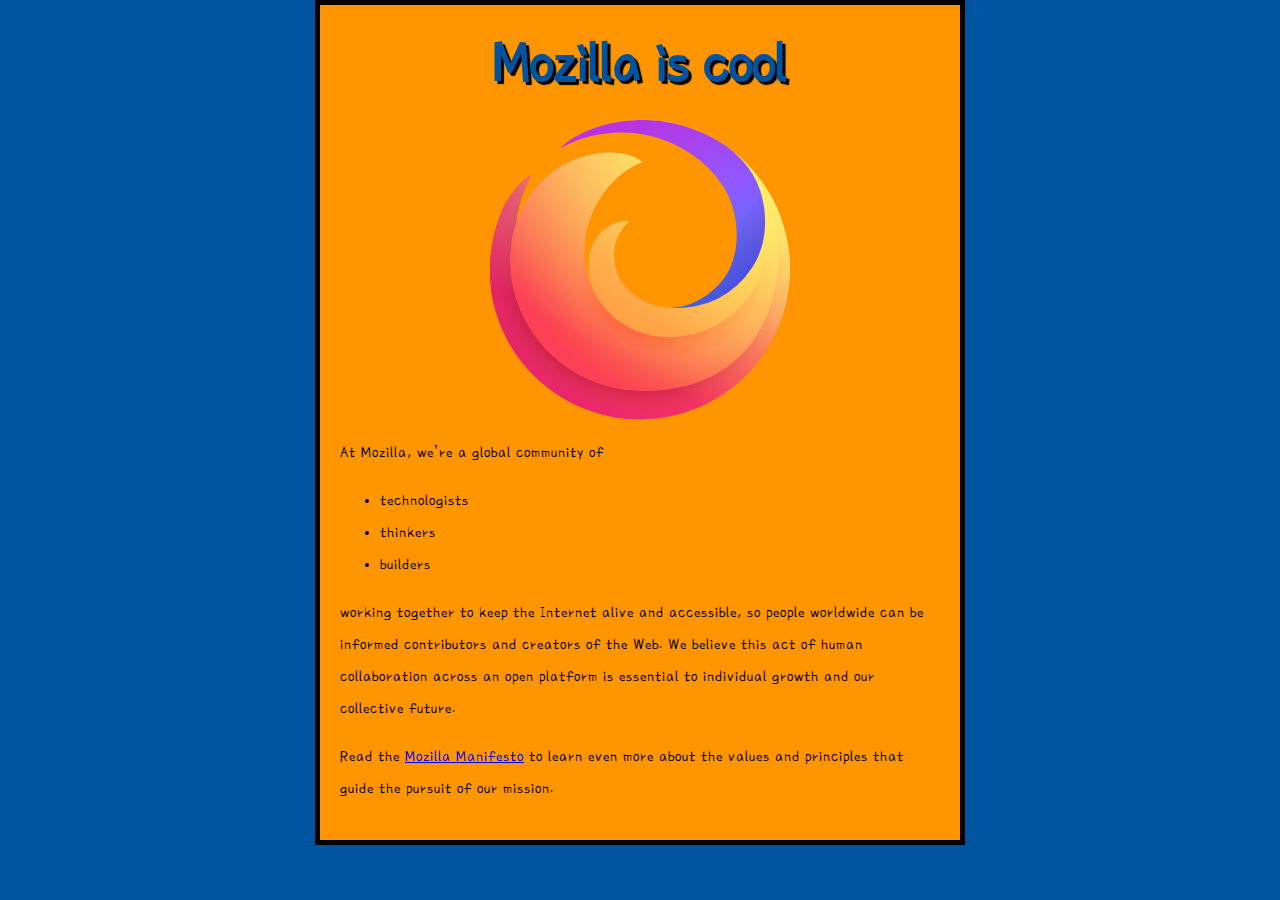
<file: index.html>
<!DOCTYPE html>
<html>
  <head>
    <meta charset="utf-8" />
    <link
      href="https://fonts.googleapis.com/css2?family=Poor+Story&display=swap"
      rel="stylesheet"
    />
    <link href="styles/style.css" rel="stylesheet" />
    <title>My test page</title>
  </head>
  <body>
    <h1>Mozilla is cool</h1>
    <img src="images/firefox-icon.svg" alt="My test image" />
    <p>At Mozilla, we’re a global community of</p>

    <ul>
      <li>technologists</li>
      <li>thinkers</li>
      <li>builders</li>
    </ul>

    <p>
      working together to keep the Internet alive and accessible, so people
      worldwide can be informed contributors and creators of the Web. We believe
      this act of human collaboration across an open platform is essential to
      individual growth and our collective future.
    </p>
    <p>
      Read the
      <a href="https://www.mozilla.org/en-US/about/manifesto/"
        >Mozilla Manifesto</a
      >
      to learn even more about the values and principles that guide the pursuit
      of our mission.
    </p>
  </body>
</html>
</file>
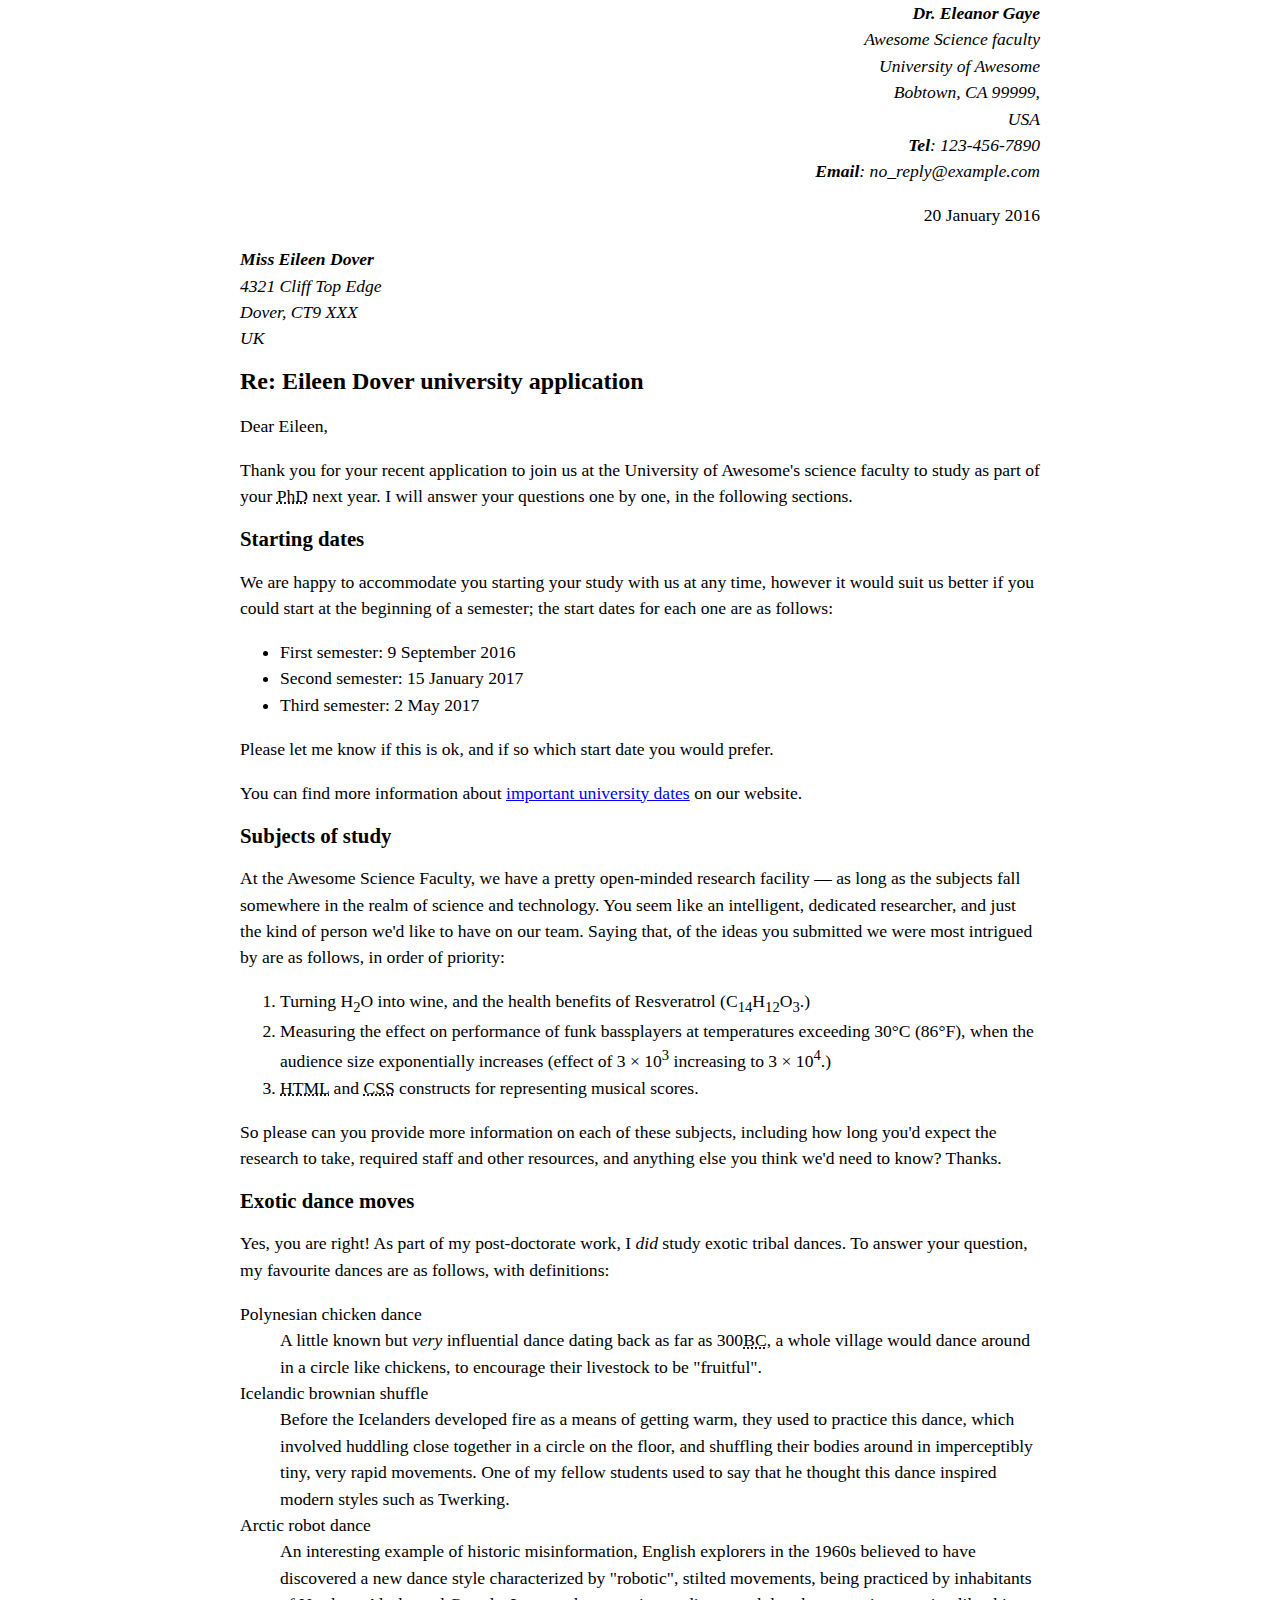
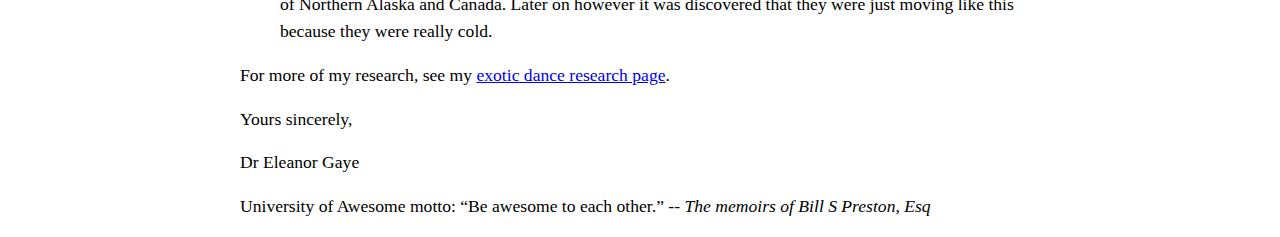
<file: marking-up-a-letter/index.html>
<!DOCTYPE html>
<html lang="en">
<head>
  <meta charset="UTF-8">
  <meta name="viewport" content="width=device-width, initial-scale=1.0">
  <meta name="author" content="Dr. Eleanor Gaye">
  <link href="style.css" rel="stylesheet">
  <title>Document</title>
</head>
<body>
  <header>
    <address class="sender-column">
      <strong>Dr. Eleanor Gaye</strong><br>
      
      Awesome Science faculty<br>
      University of Awesome<br>
      Bobtown, CA 99999,<br>
      USA<br>
      
      <strong>Tel</strong>: 123-456-7890<br>
      <strong>Email</strong>: no_reply@example.com<br>
    </address>
    <p class="sender-column"><time  datetime="2016-01-20">20 January 2016</time></p>
    <address>
      <strong>Miss Eileen Dover</strong><br>

      4321 Cliff Top Edge<br>
      Dover, CT9 XXX<br>
      UK<br>

    </address>
  </header>
  <main>
    <h1>Re: Eileen Dover university application</h1>
    <p>Dear Eileen,</p>

    <p>Thank you for your recent application to join us at the University of Awesome's science faculty to study as part of your <abbr title="Doctor of Philosophy">PhD</abbr> next year. I will answer your questions one by one, in the following sections.</p>

    <h2>Starting dates</h2>

    <p>We are happy to accommodate you starting your study with us at any time, however it would suit us better if you could start at the beginning of a semester; the start dates for each one are as follows:</p>
    <ul>
      <li>First semester: <time datetime="2016-09-09">9 September 2016</time></li>
      <li>Second semester: <time datetime="2017-01-15">15 January 2017</time></li>
      <li>Third semester: <time datetime="2017-05-02">2 May 2017</time></li>
    </ul>
    <p>Please let me know if this is ok, and if so which start date you would prefer.</p>

    <p>You can find more information about <a href="http://example.com">important university dates</a> on our website.</p>


    <h2>Subjects of study</h2>

    <p>At the Awesome Science Faculty, we have a pretty open-minded research facility — as long as the subjects fall somewhere in the realm of science and technology. You seem like an intelligent, dedicated researcher, and just the kind of person we'd like to have on our team. Saying that, of the ideas you submitted we were most intrigued by are as follows, in order of priority:</p>
    <ol>
      <li>Turning H<sub>2</sub>O into wine, and the health benefits of Resveratrol (C<sub>14</sub>H<sub>12</sub>O<sub>3</sub>.)</li>
      <li>Measuring the effect on performance of funk bassplayers at temperatures exceeding 30°C (86°F), when the audience size exponentially increases (effect of 3 × 10<sup>3</sup> increasing to 3 × 10<sup>4</sup>.)</li>
      <li><abbr title="HyperText Markup Language">HTML</abbr> and <abbr title="Cascading Style Sheets">CSS</abbr> constructs for representing musical scores.</li>
    </ol>
    <p>So please can you provide more information on each of these subjects, including how long you'd expect the research to take, required staff and other resources, and anything else you think we'd need to know? Thanks.</p>


    <h2>Exotic dance moves</h2>

    <p>Yes, you are right! As part of my post-doctorate work, I <em>did</em> study exotic tribal dances. To answer your question, my favourite dances are as follows, with definitions:</p>
    <dl>
      <dt>Polynesian chicken dance</dt>
      <dd>A little known but <em>very</em> influential dance dating back as far as 300<abbr title="Before Christ">BC</abbr>, a whole village would dance around in a circle like chickens, to encourage their livestock to be "fruitful".</dd>
      <dt>Icelandic brownian shuffle</dt>
      <dd>Before the Icelanders developed fire as a means of getting warm, they used to practice this dance, which involved huddling close together in a circle on the floor, and shuffling their bodies around in imperceptibly tiny, very rapid movements. One of my fellow students used to say that he thought this dance inspired modern styles such as Twerking.</dd>
      <dt>Arctic robot dance</dt>
      <dd>An interesting example of historic misinformation, English explorers in the 1960s believed to have discovered a new dance style characterized by "robotic", stilted movements, being practiced by inhabitants of Northern Alaska and Canada. Later on however it was discovered that they were just moving like this because they were really cold.</dd>
    </dl>
    <p>For more of my research, see my <a href="http://example.com">exotic dance research page</a>.</p>

    <p>Yours sincerely,</p>
    <p>Dr Eleanor Gaye</p>

    <p>University of Awesome motto: <q>Be awesome to each other.</q> -- <cite>The memoirs of Bill S Preston, Esq</cite></p>
  </main>
</body>
</html>
</file>
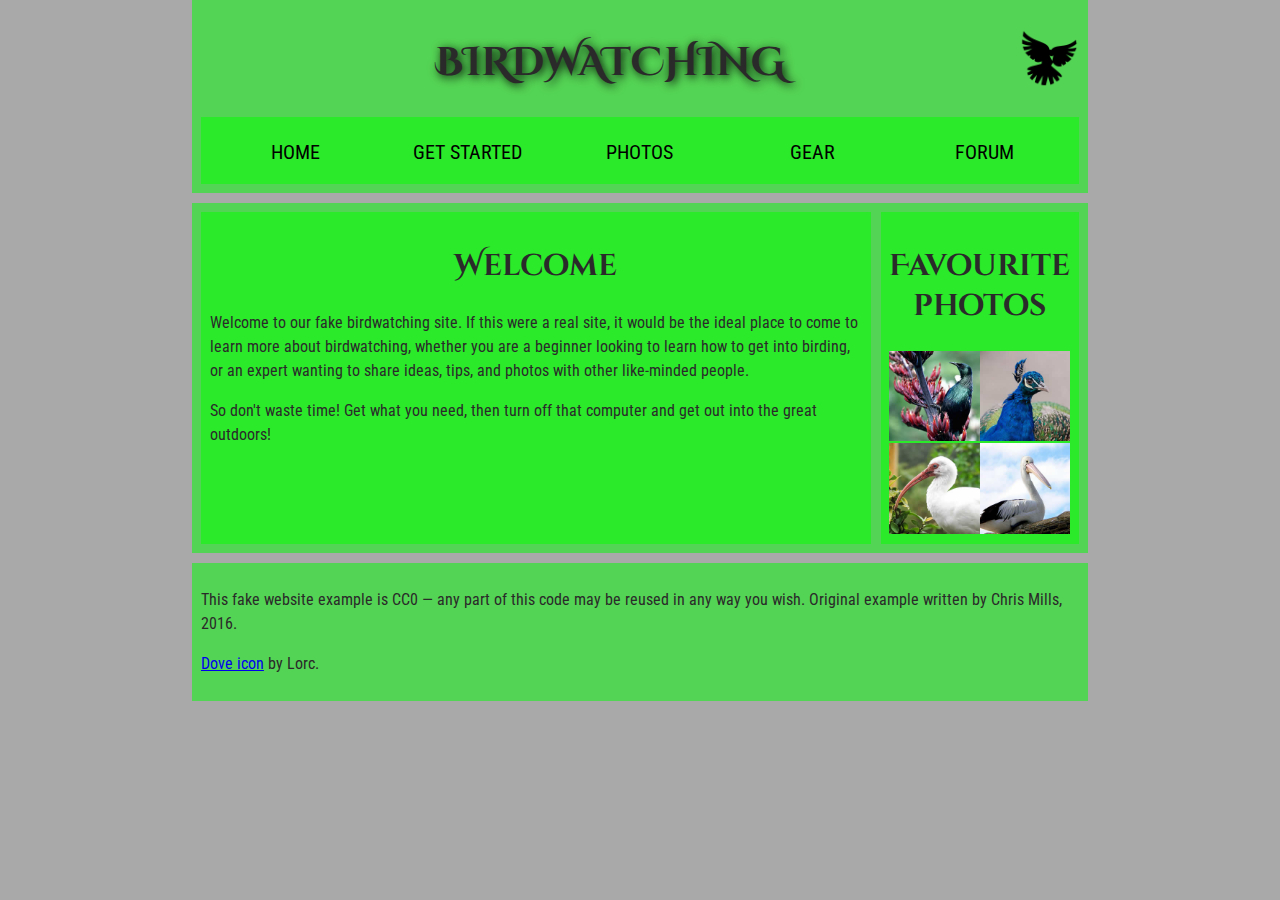
<file: structuring-a-page-of-content/index.html>
<!DOCTYPE html>
<html lang="en">
  <head>
    <meta charset="utf-8" />
    <title>Birdwatching</title>
    <link href="style.css" rel="stylesheet" />
    <link
      href="https://fonts.googleapis.com/css?family=Roboto+Condensed:300%7CCinzel+Decorative:700"
      rel="stylesheet"
    />

    <!--[if lt IE 9]>
      <script src="https://cdnjs.cloudflare.com/ajax/libs/html5shiv/3.7.3/html5shiv.js"></script>
    <![endif]-->
  </head>

  <body>
    <header>
      <h1>Birdwatching</h1>
      <img src="dove.png" alt="a simple dove logo" />
      <nav>
        <ul>
          <li><span>Home</span></li>
          <li><a href="#">Get started</a></li>
          <li><a href="#">Photos</a></li>
          <li><a href="#">Gear</a></li>
          <li><a href="#">Forum</a></li>
        </ul>
      </nav>
    </header>
    <main>
      <article>
        <h2>Welcome</h2>

        <p>
          Welcome to our fake birdwatching site. If this were a real site, it
          would be the ideal place to come to learn more about birdwatching,
          whether you are a beginner looking to learn how to get into birding,
          or an expert wanting to share ideas, tips, and photos with other
          like-minded people.
        </p>

        <p>
          So don't waste time! Get what you need, then turn off that computer
          and get out into the great outdoors!
        </p>
      </article>
      <aside>
        <h2>Favourite photos</h2>

        <a href="favorite-1.jpg"
          ><img
            src="favorite-1_th.jpg"
            alt="Small black bird, black claws, long black slender beak, links to larger version of the image"
        /></a>
        <a href="favorite-2.jpg"
          ><img
            src="favorite-2_th.jpg"
            alt="Top half of a pretty bird with bright blue plumage on neck, light colored beak, blue headdress, links to larger version of the image"
        /></a>
        <a href="favorite-3.jpg"
          ><img
            src="favorite-3_th.jpg"
            alt="Top half of a large bird with white plumage, very long curved narrow light colored break, links to larger version of the image"
        /></a>
        <a href="favorite-4.jpg"
          ><img
            src="favorite-4_th.jpg"
            alt="Large bird, mostly white plumage with black plumage on back and rear, long straight white beak, links to larger version of the image"
        /></a>
      </aside>
    </main>
    <footer>
      <p>
        This fake website example is CC0 — any part of this code may be reused
        in any way you wish. Original example written by Chris Mills, 2016.
      </p>

      <p>
        <a href="http://game-icons.net/lorc/originals/dove.html">Dove icon</a>
        by Lorc.
      </p>
    </footer>
  </body>
</html>
</file>
<file: styles/style.css>
html {
  font-size: 10px; /* px means "pixels": the base font size is now 10 pixels high  */
  font-family: "Poor Story", cursive; /* this should be the rest of the output you got from Google fonts */
  background-color: #00539f;
}
body {
  width: 600px;
  margin: 0 auto;
  background-color: #ff9500;
  padding: 0 20px 20px 20px;
  border: 5px solid black;
}

h1 {
  font-size: 60px;
  text-align: center;
  margin: 0;
  padding: 20px 0;
  color: #00539f;
  text-shadow: 3px 3px 1px black;
}

p,
li {
  font-size: 16px;
  line-height: 2;
  letter-spacing: 1px;
}

img {
  display: block;
  margin: 0 auto;
  width: 300px;
  height: 300px;
}
</file>
<file: marking-up-a-letter/style.css>
body {
  max-width: 800px;
  margin: 0 auto;
}

.sender-column {
  text-align: right;
}

h1 {
  font-size: 1.5em;
}

h2 {
  font-size: 1.3em;
}

p,
ul,
ol,
dl,
address {
  font-size: 1.1em;
}

p,
li,
dd,
dt,
address {
  line-height: 1.5;
}
</file>
<file: structuring-a-page-of-content/style.css>
/* || General setup */

html, body {
  margin: 0;
  padding: 0;
}

html {
  font-size: 10px;
  background-color: #a9a9a9;
}

body {
  width: 70%;
  min-width: 800px;
  margin: 0 auto;
}

/* || typography */

h1, h2, h3 {
  font-family: 'Cinzel Decorative', cursive;
  color: #2a2a2a;
}

p, input, li {
  font-family: 'Roboto Condensed', sans-serif;
  color: #2a2a2a;
}

h1 {
  font-size: 4rem;
  text-align: center;
  text-shadow: 2px 2px 10px black;
}

h2 {
  font-size: 3rem;
  text-align: center;
}

h3 {
  font-size: 2.2rem;
}

p, li {
  font-size: 1.6rem;
  line-height: 1.5;
}

/* || header layout */

header {
  margin-bottom: 10px;
  display: flex;
  flex-flow: row wrap;
}

body > * {
  background-color: red;
  padding: 1%;
}

main, header, nav, article, aside, footer, section {
  background-color: rgba(0,255,0,0.5);
  padding: 1%;
}

h1 {
  flex: 5;
  text-transform: uppercase;
}

header img {
  display: block;
  height: 60px;
  padding-top: 20.15px;
}

nav {
  height: 50px;
  flex: 100%;
  display: flex;
}

nav ul {
  padding: 0;
  list-style-type: none;
  flex: 2;
  display: flex;
}

nav li {
  display: inline;
  text-align: center;
  flex: 1;
}

nav a, nav span {
  display: inline-block;
  font-size: 2rem;
  height: 3rem;
  line-height: 1.7;
  text-transform: uppercase;
  text-decoration: none;
  color: black;

}

/* || main layout */

main {
  display: flex;
}

article, section {
  flex: 4;
}

aside {
  flex: 1;
  margin-left: 10px;
  padding: 1%;
}

aside a {
  display: block;
  float: left;
  width: 50%;
}

aside img {
  max-width: 100%;
}

footer {
  margin-top: 10px;
}
</file>
